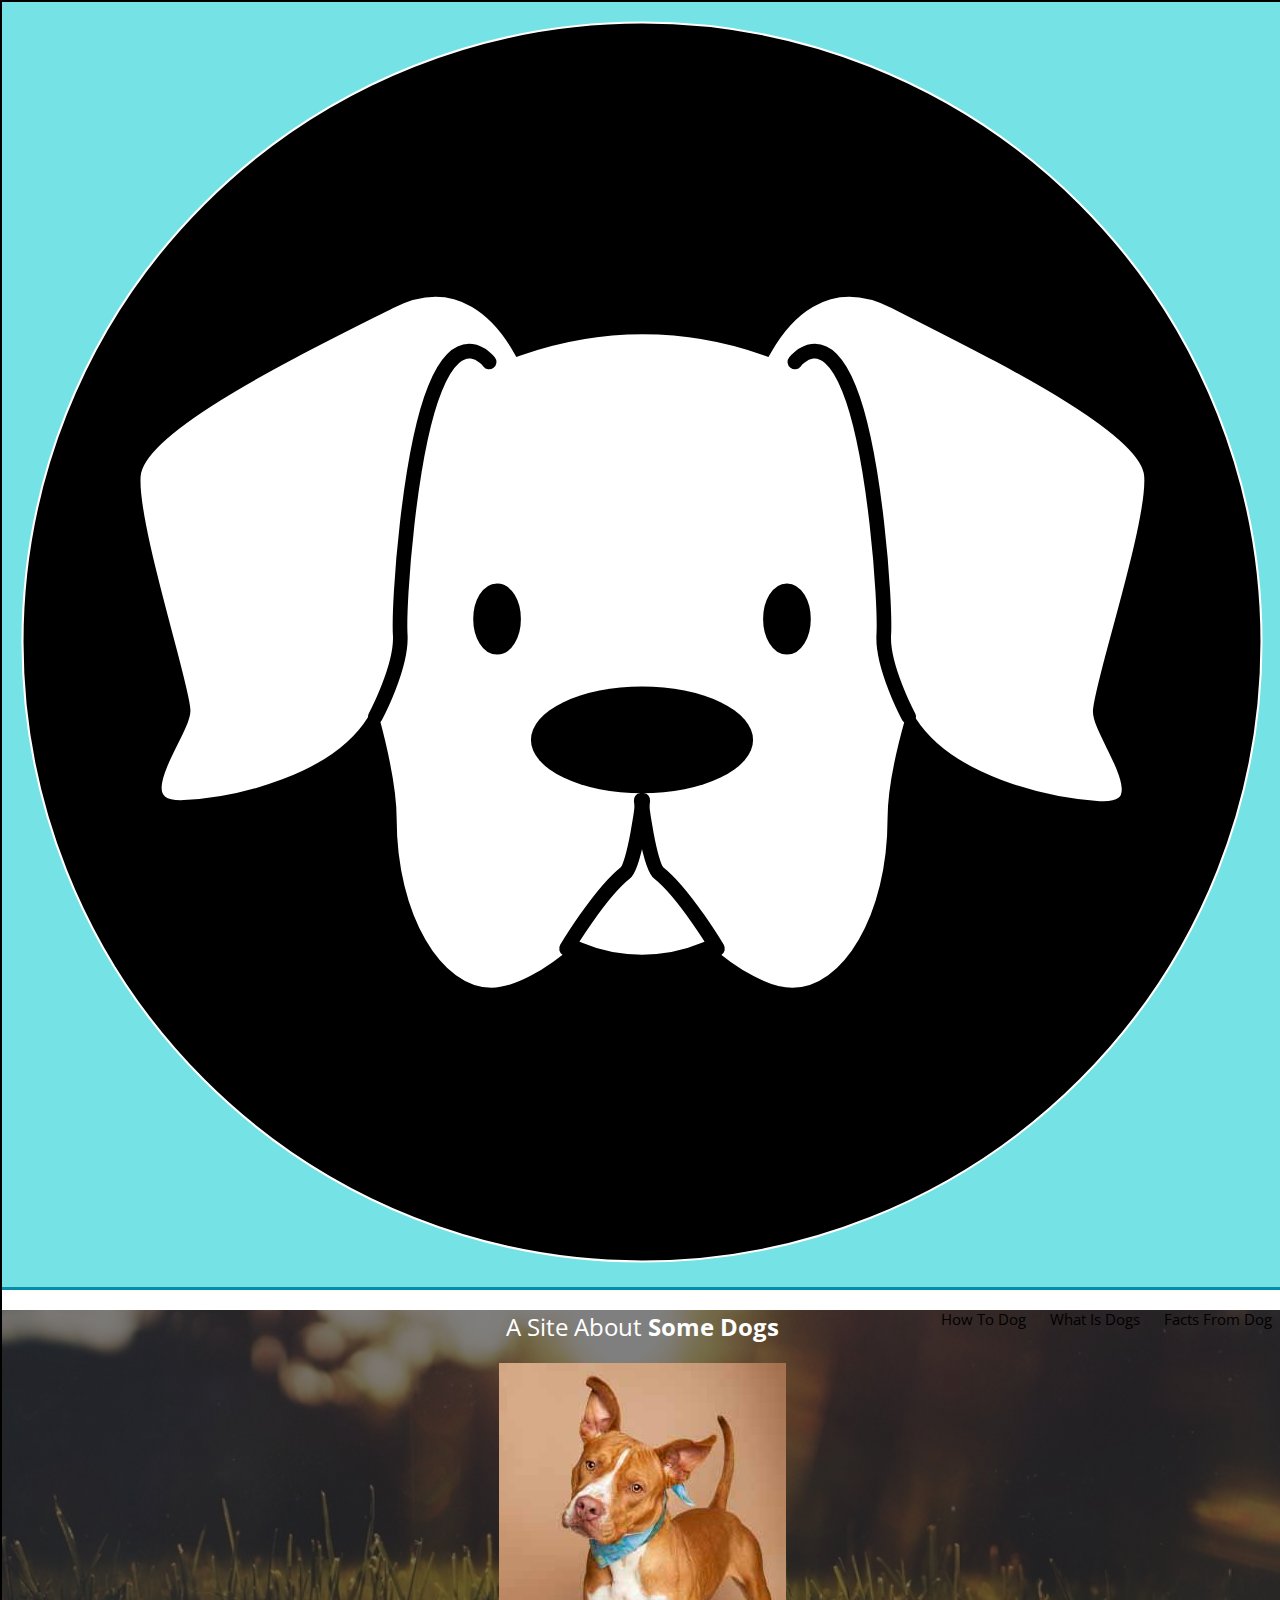
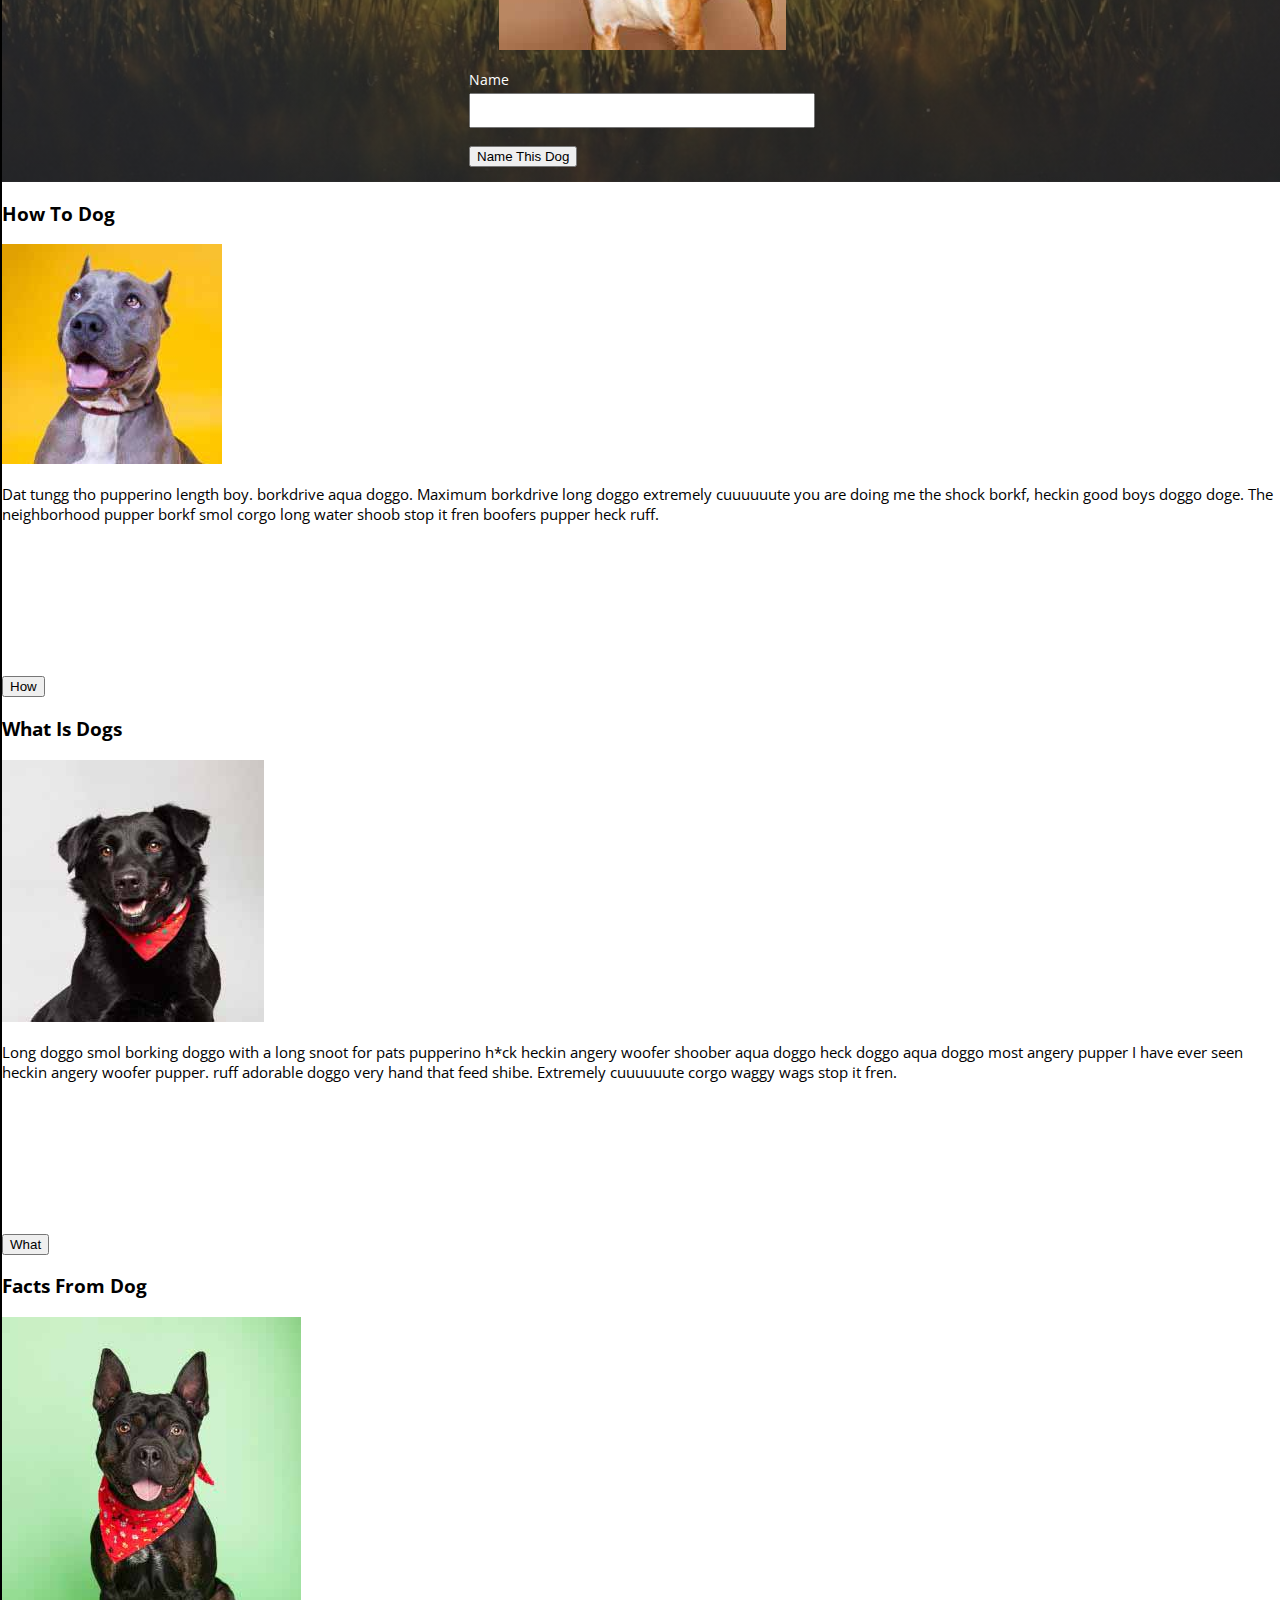
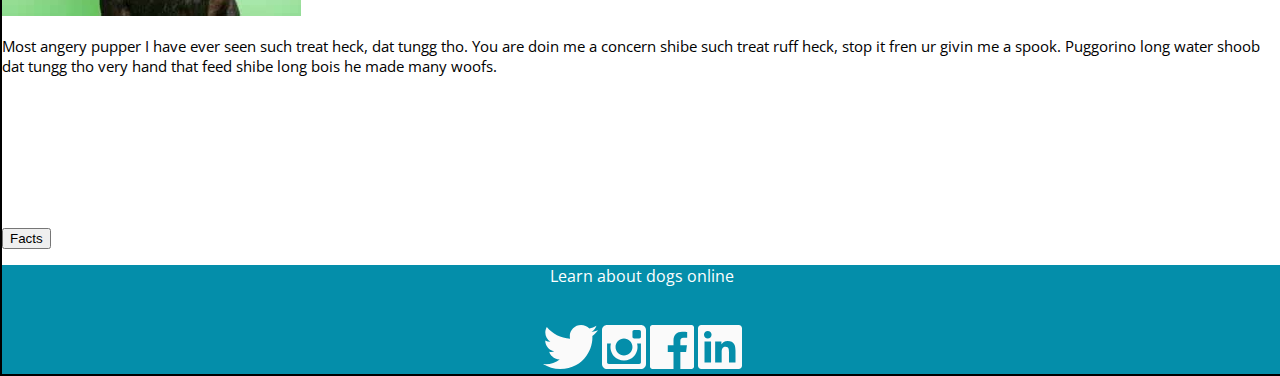
<file: index.html>
<!DOCTYPE html>
<html>
<head>
  <link rel="stylesheet" type="text/css" href="styles1.css">
  <link href="https://fonts.googleapis.com/css?family=Open+Sans:400,700&display=swap" rel="stylesheet">
  <link href="https://fonts.googleapis.com/css?family=Roboto+Slab:100,300,400,700&display=swap" rel="stylesheet">
  <script src="main.js"></script>
</head>
<body>
  <header class="header clearfix">
  	<img src="images/dog-icon.svg" alt="Dog icon" class="header-img"> 
    <nav class="header-nav">
      <a class="header-nav-link" id="link-how" href="#how-to-dog-column">How To Dog</a>
      <a class="header-nav-link" id="link-what" href="#what-is-dogs-column">What Is Dogs</a>
      <a class="header-nav-link" id="link-facts" href="#facts-from-dogs-column">Facts From Dog</a>
    </nav>
  </header>
  <section class="top-section">
    <article class="top-section-article" id="article-top">
      <h2 class="top-section-article-heading" id="heading-dog-name">
        A Site About <strong class="top-section-article-heading-strong" id="strong-dog-name">Some Dogs</strong>
      </h2>
      <img class="top-section-article-img img-round" src="images/dog1-sq.jpg" alt="Picture of a cute brown and white dog"><br />
      <fieldset class="top-section-article-fieldset">
        <label class="top-section-article-fieldset-label" id="label-name" for="name">Name</label>
        <input class="top-section-article-fieldset-input" type="text" id="input-name"/>
        <button class="top-section-article-fieldset-button" id="button-name" title="Names button">Name This Dog</button>
      </fieldset>
    </article>
  </section>
  <section class="content-section">
    <article class="content-section-article" id="how-to-dog-column">
      <h3 class="content-section-article-heading" id="heading-how">
        How To Dog
      </h3>
      <img class="content-section-article-img img-round" src="images/dog2-sq.jpg" alt="Picture of a cute brown and white dog"><br />
      <p class="content-section-article-paragraph" id="paragraph-how">
        Dat tungg tho pupperino length boy. borkdrive aqua doggo. Maximum borkdrive long doggo extremely cuuuuuute you are doing me the shock borkf, heckin good boys doggo doge. The neighborhood pupper borkf smol corgo long water shoob stop it fren boofers pupper heck ruff.
      </p>
      <button class="content-section-article-button" id="button-how" title="How button">How</button>
    </article>
    <article class="content-section-article" id="what-is-dogs-column">
      <h3 class="content-section-article-heading" id="heading-what">
        What Is Dogs
      </h3>
      <img class="content-section-article-img img-round" src="images/dog3-sq.jpg" alt="Picture of a cute brown and white dog"><br />
      <p class="content-section-article-paragraph" id="paragraph-what">
        Long doggo smol borking doggo with a long snoot for pats pupperino h*ck heckin angery woofer shoober aqua doggo heck doggo aqua doggo most angery pupper I have ever seen heckin angery woofer pupper. ruff adorable doggo very hand that feed shibe. Extremely cuuuuuute corgo waggy wags stop it fren.
      </p>
      <button class="content-section-article-button" id="button-what" title="What button">What</button>
    </article>  
    <article class="content-section-article" id="facts-from-dogs-column">
      <h3 class="content-section-article-heading" id="heading-facts">
        Facts From Dog
      </h3>
      <img class="content-section-article-img img-round" src="images/dog4-sq.jpg" alt="Picture of a cute brown and white dog"><br />
      <p class="content-section-article-paragraph" id="paragraph-facts">
        Most angery pupper I have ever seen such treat heck, dat tungg tho. You are doin me a concern shibe such treat ruff heck, stop it fren ur givin me a spook. Puggorino long water shoob dat tungg tho very hand that feed shibe long bois he made many woofs.
      </p>
      <button class="content-section-article-button" id="button-facts" title="Facts button">Facts</button>
    </article>
  </section>
  <footer class="footer">
    <p class="footer-paragraph" id="paragraph-learn-about-dogs">Learn about dogs online</p><br />
    <div class="footer-div">
      <img src="images/twitter.svg" alt="Twitter logo" class="footer-div-img" id="img-twitter"> 
      <img src="images/instagram.svg" alt="Instagram logo" class="footer-div-img" id="img-instagram">
      <img src="images/facebook.svg" alt="Facebook logo" class="footer-div-img" id="img-facebook"> 
      <img src="images/linkedin.svg" alt="Linkedin logo" class="footer-div-img" id="img-linkedin">
    </div>
  </footer>
</body>  
</html>
</file>
<file: styles1.css>
/** {
  border: 1px solid red;
}*/
body {
  background-color: #ffffff;
  font-family: 'Open Sans', sans-serif;
  margin: 0px;
  border: 2px solid black;
  width: 100%
}
header {
  background-color: #75e2e6;
  border-bottom: #048eaa solid 3px;
}
nav {
  display: inline-block;
  font-size: 15px;
  float: right;
  margin-top: 22px;  
  margin-right: 10px
  width: 200px;
}
a {
  color: black;
  padding: 10px;
  text-decoration: none;
}
h2 {
  font-weight: 400;
}
.top-section {
  background: linear-gradient(rgba(0, 0, 0, 0.5), rgba(0, 0, 0, 0.5)), url('images/park.jpg'); 
  background-position: center bottom;
  background-repeat: no-repeat;
  background-size: cover;
  color: #ffffff;  
  text-align: center;
}
#article-top {
  margin-left: auto;
  margin-right: auto;
  width: 350px;
}
#heading-text {
  margin-top: 0px;
  padding-bottom: 30px;
  padding-top: 30px;
}
fieldset {
  border: 0;
  font-size: 14px;
  padding: 15px 0px 15px 0px;
  text-align: left;
}
input {
  box-sizing: border-box;
  display: block;
  height: 35px;
  margin: 4px 0px 18px 0px;
  padding: 3px 5px 3px 5px;
  width: 100%;
}
label {
  display: block;
}
#name-button {
  background-color: #75e2e6;
  font-size: 15px;
  height: 35px;
  margin-bottom: 12px;
  padding: 3px;
  width: 100%;
}
.content{
  overflow: auto;
  text-align: center;
}
#article-column1,
#article-column2,
#article-column3 {
  display: inline-block;
  padding: 0px 20px 0px 20px;
  width: 300px;
  height: 600px;
  vertical-align: top;
}
.content-text {
  text-align: left;
}
article p {
	font-size: 15px;
  min-height: 175px;
}
.content-button {
  background-color: #048eaa;
  color: #ffffff;
  width: 100%;
  height: 35px;
  padding: 3px;
  font-size: 15px;
  vertical-align: bottom;
  position: relative;
}
footer {
  background-color: #048eaa;
  color: #ffffff;
  text-align: center;
}
#footer-text {
  margin: 0px;
  padding-top: 20px;
  font-size: 15px;
}
#footer-social-media{
	padding-bottom: 15px;
}
#header-img {
  width: 50px;
  height: 50px;
  vertical-align: middle;
  display: inline-block;
  padding: 8px 0px 8px 20px;
}
.round-img {
  height: 200px;
  width: 200px;
  border-radius: 50%;
  border: #048eaa solid 3px;
}
.social-media-img {
  width: 50px;
  height: 50px;
  padding-bottom: 20px;
}
/*.clearfix:after {
  content:' ';
  display: table;
  clear: both;
}*/
</file>
